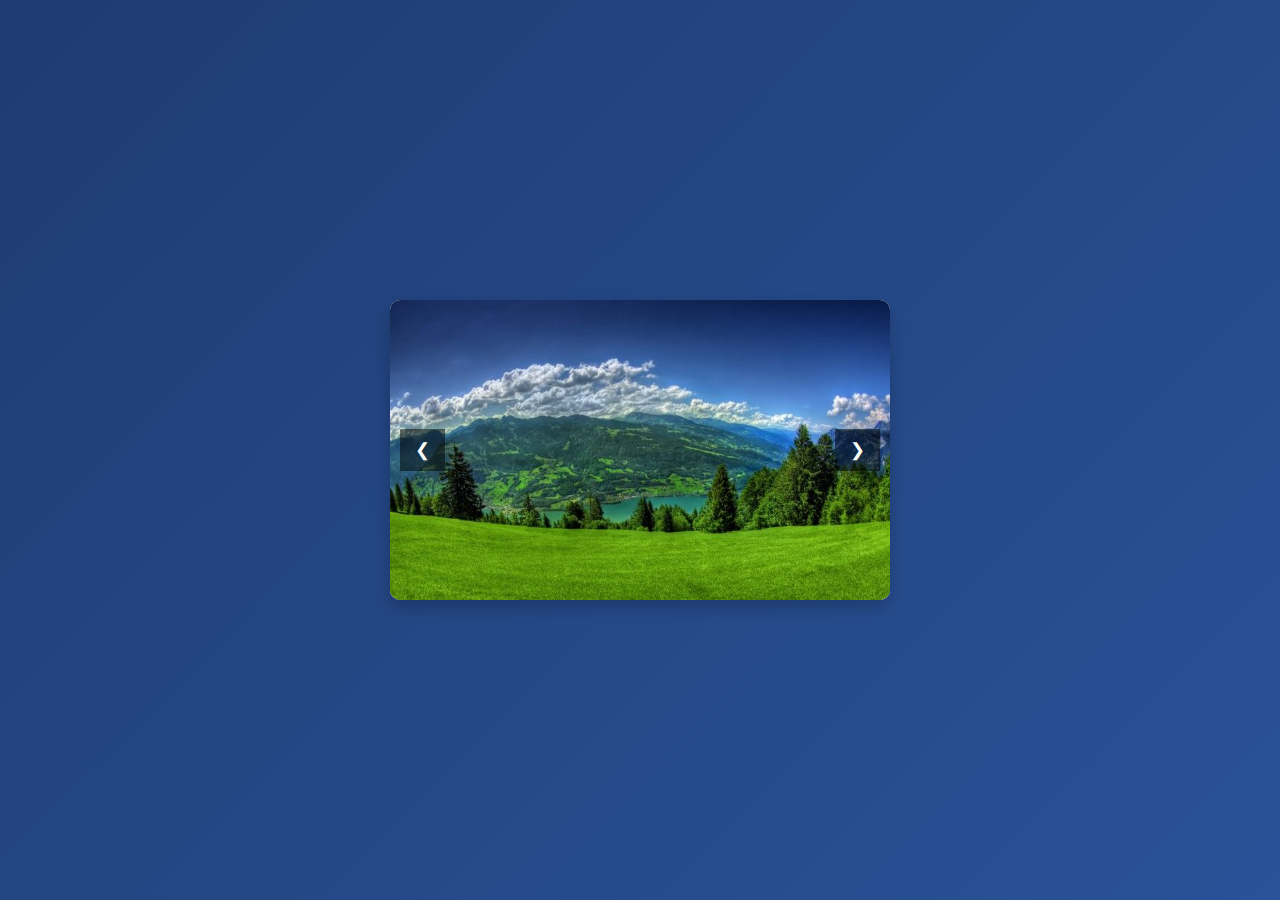
<file: ImageSlider/index.html>
<!DOCTYPE html>
<html lang="en">
<head>
    <meta charset="UTF-8">
    <meta name="viewport" content="width=device-width, initial-scale=1.0">
    <title>Image Slider</title>
    <link rel="stylesheet" href="style.css">
</head>
<body>

    <div class="slider-container">
        <button id="prevBtn">&#10094;</button>
        <img id="sliderImage" src="" alt="Image Slider">
        <button id="nextBtn">&#10095;</button>
    </div>

    <script src="script.js"></script>
</body>
</html>
</file>
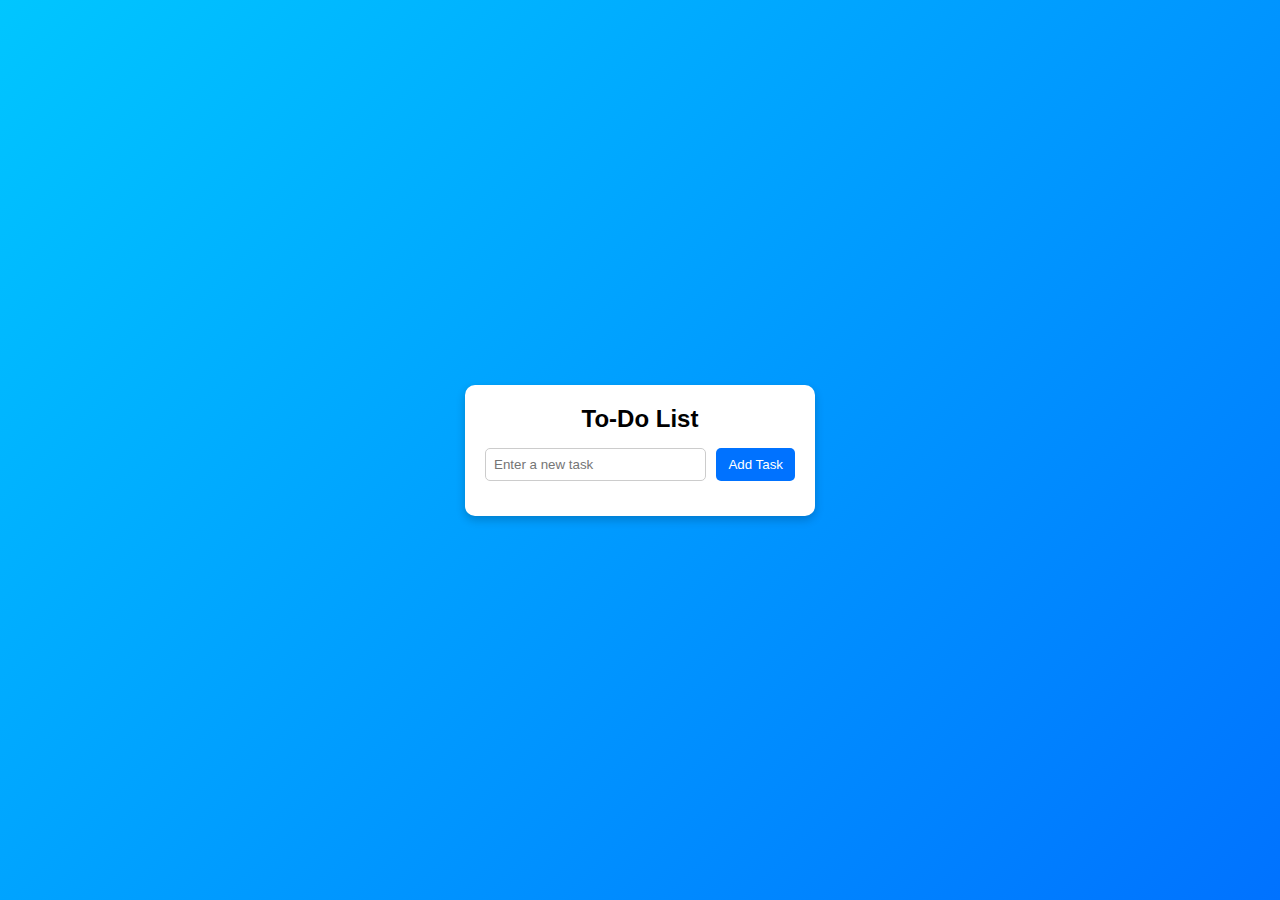
<file: TodoList/index.html>
<!DOCTYPE html>
<html lang="en">
<head>
    <meta charset="UTF-8">
    <meta name="viewport" content="width=device-width, initial-scale=1.0">
    <title>To-Do List</title>
    <link rel="stylesheet" href="style.css">
</head>
<body>

    <div class="todo-container">
        <h2>To-Do List</h2>
        <div class="input-section">
            <input type="text" id="taskInput" placeholder="Enter a new task">
            <button id="addTaskBtn">Add Task</button>
        </div>
        <ul id="taskList"></ul>
    </div>

    <script src="script.js"></script>
</body>
</html>
</file>
<file: ImageSlider/style.css>
* {
    margin: 0;
    padding: 0;
    box-sizing: border-box;
}

body {
    display: flex;
    justify-content: center;
    align-items: center;
    height: 100vh;
    background: linear-gradient(135deg, #1e3c72, #2a5298);
}

.slider-container {
    position: relative;
    width: 500px;
    height: 300px;
    display: flex;
    align-items: center;
    justify-content: center;
    background: white;
    border-radius: 10px;
    overflow: hidden;
    box-shadow: 0 8px 16px rgba(0, 0, 0, 0.2);
}

img {
    width: 100%;
    height: 100%;
    object-fit: cover;
}

button {
    position: absolute;
    background: rgba(0, 0, 0, 0.5);
    color: white;
    border: none;
    padding: 10px 15px;
    cursor: pointer;
    font-size: 18px;
}

#prevBtn {
    left: 10px;
}

#nextBtn {
    right: 10px;
}

button:hover {
    background: rgba(0, 0, 0, 0.8);
}
</file>
<file: TodoList/style.css>
* {
    margin: 0;
    padding: 0;
    box-sizing: border-box;
    font-family: Arial, sans-serif;
}

body {
    display: flex;
    justify-content: center;
    align-items: center;
    height: 100vh;
    background: linear-gradient(135deg, #00c6ff, #0072ff);
}

.todo-container {
    background: #fff;
    padding: 20px;
    border-radius: 10px;
    width: 350px;
    text-align: center;
    box-shadow: 0 4px 10px rgba(0, 0, 0, 0.2);
}

h2 {
    margin-bottom: 15px;
}

.input-section {
    display: flex;
    justify-content: space-between;
}

input {
    flex: 1;
    padding: 8px;
    border: 1px solid #ccc;
    border-radius: 5px;
    margin-right: 10px;
}

button {
    padding: 8px 12px;
    background: #0072ff;
    color: #fff;
    border: none;
    border-radius: 5px;
    cursor: pointer;
}

button:hover {
    background: #005bb5;
}

ul {
    list-style: none;
    margin-top: 15px;
}

li {
    background: #f1f1f1;
    padding: 8px;
    margin: 5px 0;
    border-radius: 5px;
    display: flex;
    justify-content: space-between;
    align-items: center;
}

.remove-btn {
    background: red;
    color: white;
    border: none;
    padding: 5px 8px;
    border-radius: 5px;
    cursor: pointer;
}

.remove-btn:hover {
    background: darkred;
}
</file>
